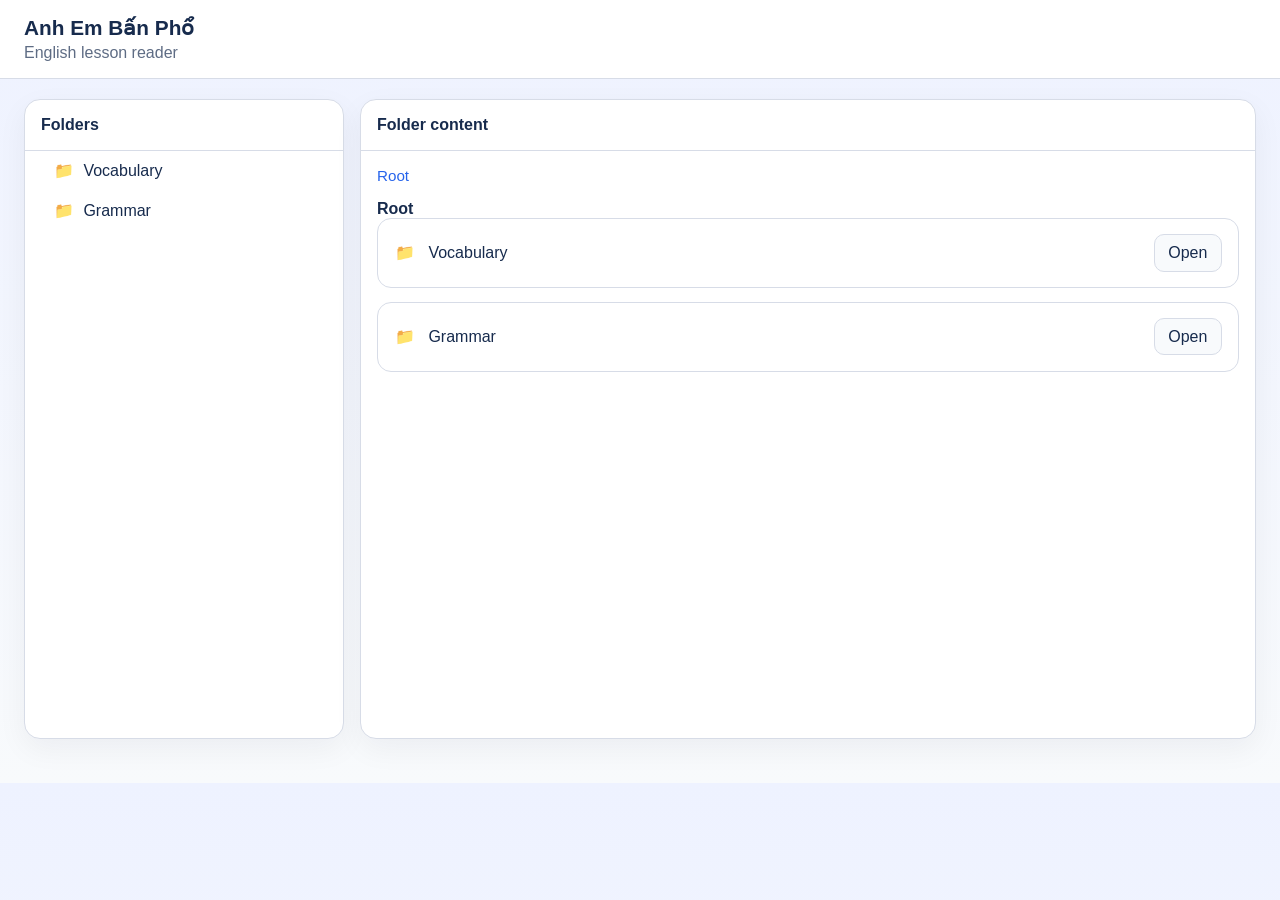
<file: index.html>
<!DOCTYPE html>
<html lang="vi">
<head>
  <meta charset="UTF-8" />
  <meta name="viewport" content="width=device-width, initial-scale=1.0" />
  <title>Anh Em Bấn Phổ - Reader</title>
  <link rel="stylesheet" href="styles.css" />
</head>
<body>
  <header class="app-header">
    <div>
      <h1>Anh Em Bấn Phổ</h1>
      <p>English lesson reader</p>
    </div>
  </header>

  <main class="app-grid">
    <aside class="panel sidebar">
      <div class="panel-title">Folders</div>
      <div id="reader-tree" class="folder-tree"></div>
    </aside>

    <section class="panel content-panel">
      <div class="panel-title">Folder content</div>
      <div id="reader-folder-content" class="reader-folder-content">
        <div class="empty-state">Select a folder to view its files and subfolders.</div>
      </div>
    </section>
  </main>

  <template id="template-file-item">
    <div class="tree-item file-item" data-id="">
      <span class="item-icon">📄</span>
      <span class="item-name"></span>
    </div>
  </template>

  <script src="site-config.js"></script>
  <script src="content-store.js"></script>
  <script src="scripts.js"></script>
</body>
</html>
</file>
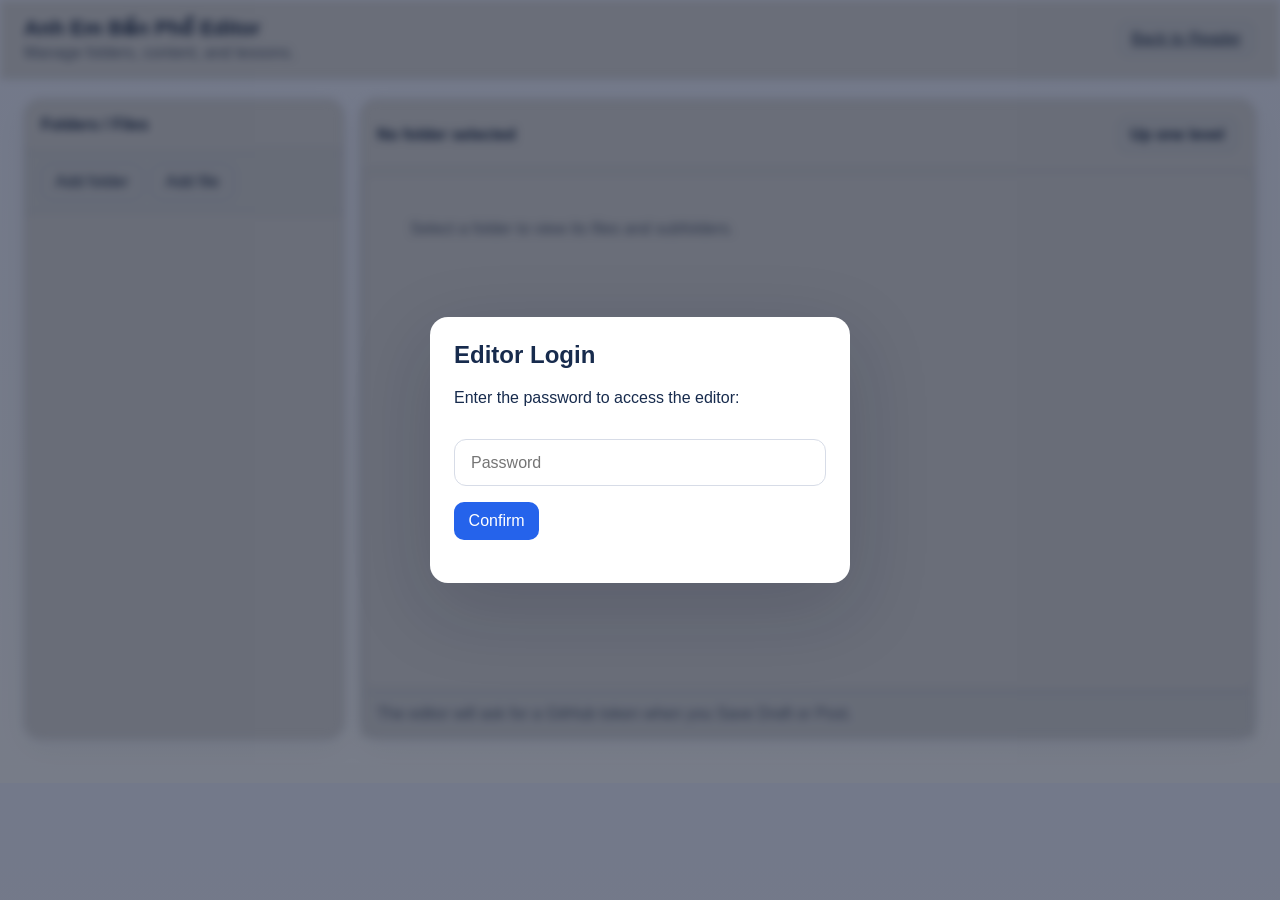
<file: editor/index.html>
<!DOCTYPE html>
<html lang="vi">
<head>
  <meta charset="UTF-8" />
  <meta name="viewport" content="width=device-width, initial-scale=1.0" />
  <title>Anh Em Bấn Phổ - Editor</title>
  <link rel="stylesheet" href="../styles.css" />
</head>
<body>
  <div id="auth-overlay" class="auth-overlay">
    <div class="auth-modal">
      <h2>Editor Login</h2>
      <p>Enter the password to access the editor:</p>
      <input id="editor-password" type="password" placeholder="Password" autocomplete="off" />
      <button id="auth-submit" type="button" class="primary-button">Confirm</button>
      <div id="auth-message" class="auth-message"></div>
    </div>
  </div>

  <header class="app-header">
    <div>
      <h1>Anh Em Bấn Phổ Editor</h1>
      <p>Manage folders, content, and lessons.</p>
    </div>
    <a class="secondary-button" href="../index.html">Back to Reader</a>
  </header>

  <main class="app-grid">
    <aside class="panel sidebar">
      <div class="panel-title">Folders / Files</div>
      <div class="editor-actions">
        <button id="add-folder-btn" class="secondary-button">Add folder</button>
        <button id="add-file-btn" class="secondary-button">Add file</button>
      </div>
      <div id="editor-tree" class="folder-tree"></div>
    </aside>

    <section class="panel content-panel editor-panel">
      <div class="panel-title editor-bar">
        <div>
          <span id="current-folder-name">No folder selected</span>
        </div>
        <div class="editor-buttons">
          <button id="go-back-btn" class="secondary-button">Up one level</button>
        </div>
      </div>
      <div id="editor-folder-content" class="editor-folder-content">
        <div class="empty-state">Select a folder to view its files and subfolders.</div>
      </div>
      <div class="editor-status-bar">
        <div id="editor-message">The editor will ask for a GitHub token when you Save Draft or Post.</div>
      </div>
    </section>
  </main>

  <input id="image-input" type="file" accept="image/*" hidden />
  <input id="audio-input" type="file" accept="audio/*" hidden />
  <template id="template-folder-item">
    <div class="tree-item folder-item" data-id="">
      <span class="item-icon">📁</span>
      <span class="item-name"></span>
      <div class="folder-actions">
        <button class="tiny-button add-child">+</button>
        <button class="tiny-button delete-item">×</button>
      </div>
    </div>
  </template>
  <template id="template-file-item-editor">
    <div class="tree-item file-item" data-id="">
      <span class="item-icon">📄</span>
      <span class="item-name"></span>
      <button class="tiny-button delete-item">×</button>
    </div>
  </template>

  <script src="../site-config.js"></script>
  <script src="../content-store.js"></script>
  <script src="index.js"></script>
</body>
</html>
</file>
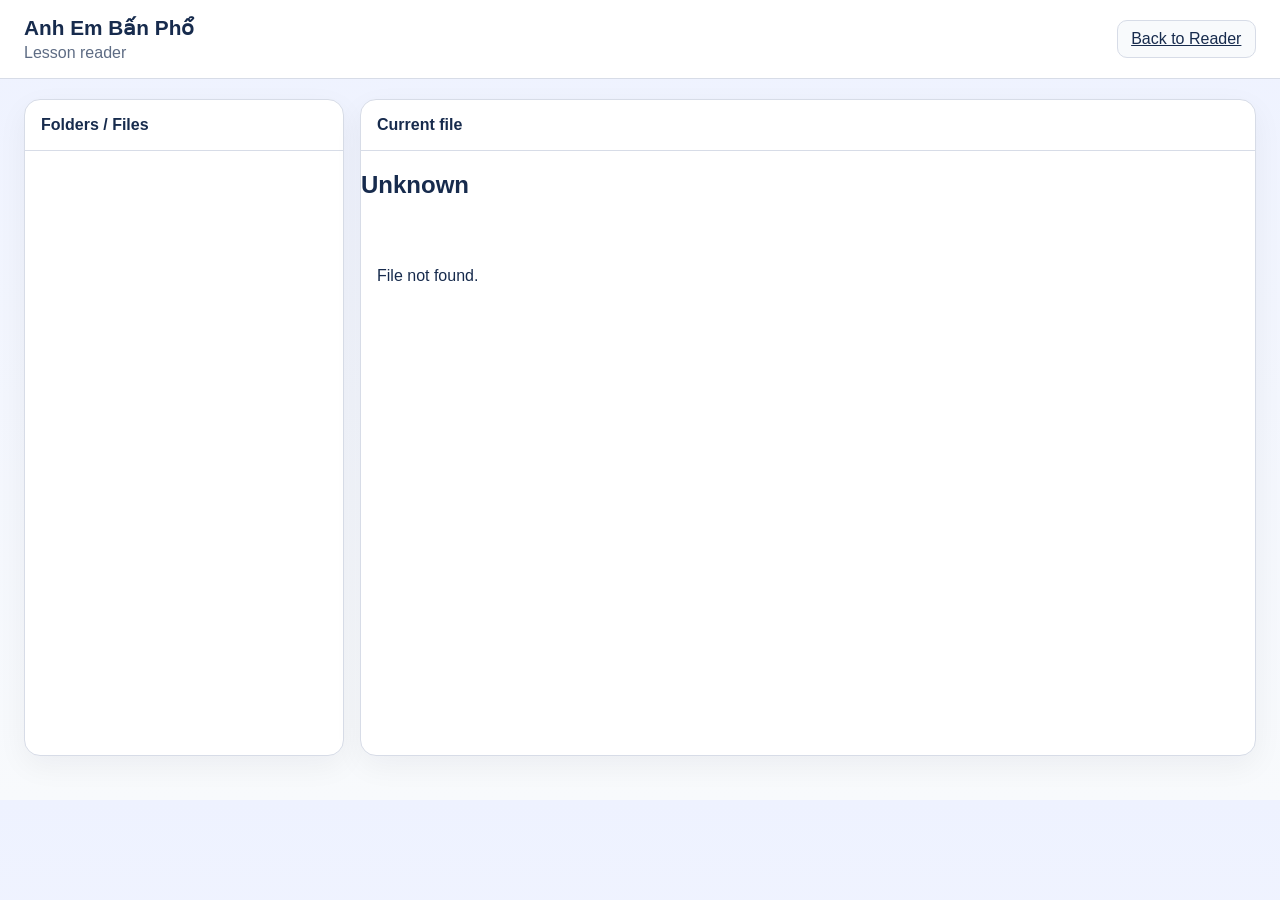
<file: viewer.html>
<!DOCTYPE html>
<html lang="vi">
<head>
  <meta charset="UTF-8" />
  <meta name="viewport" content="width=device-width, initial-scale=1.0" />
  <title>Anh Em Bấn Phổ - Reader View</title>
  <link rel="stylesheet" href="styles.css" />
</head>
<body>
  <header class="app-header">
    <div>
      <h1>Anh Em Bấn Phổ</h1>
      <p>Lesson reader</p>
    </div>
    <a class="secondary-button" href="index.html">Back to Reader</a>
  </header>

  <main class="app-grid">
    <aside class="panel sidebar">
      <div class="panel-title">Folders / Files</div>
      <div id="viewer-tree" class="folder-tree"></div>
    </aside>
    <section class="panel content-panel">
      <div class="panel-title">Current file</div>
      <div class="viewer-header">
        <h2 id="viewer-file-name">Unknown</h2>
      </div>
      <div id="viewer-content" class="reader-content">
        <div class="empty-state">File not found. Go back and choose another file.</div>
      </div>
    </section>
  </main>

  <script src="site-config.js"></script>
  <script src="content-store.js"></script>
  <script src="scripts.js"></script>
</body>
</html>
</file>
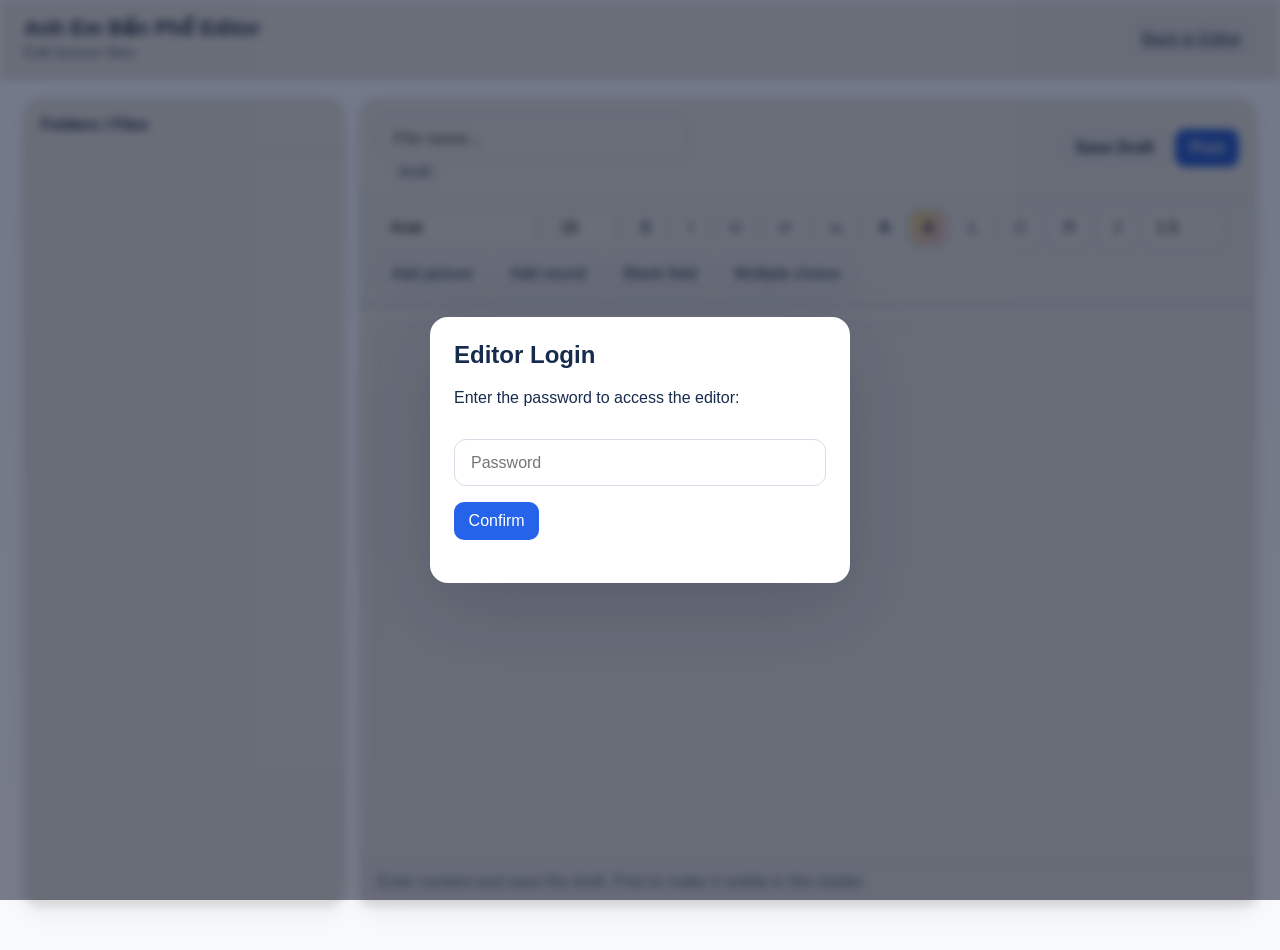
<file: editor/file.html>
<!DOCTYPE html>
<html lang="vi">
<head>
  <meta charset="UTF-8" />
  <meta name="viewport" content="width=device-width, initial-scale=1.0" />
  <title>Anh Em Bấn Phổ - Editor File</title>
  <link rel="stylesheet" href="../styles.css" />
</head>
<body>
  <div id="auth-overlay" class="auth-overlay">
    <div class="auth-modal">
      <h2>Editor Login</h2>
      <p>Enter the password to access the editor:</p>
      <input id="editor-password" type="password" placeholder="Password" autocomplete="off" />
      <button id="auth-submit" type="button" class="primary-button">Confirm</button>
      <div id="auth-message" class="auth-message"></div>
    </div>
  </div>

  <header class="app-header">
    <div>
      <h1>Anh Em Bấn Phổ Editor</h1>
      <p>Edit lesson files</p>
    </div>
    <a class="secondary-button" href="index.html">Back to Editor</a>
  </header>

  <main class="app-grid">
    <aside class="panel sidebar">
      <div class="panel-title">Folders / Files</div>
      <div id="editor-file-tree" class="folder-tree"></div>
    </aside>
    <section class="panel content-panel editor-panel">
      <div class="panel-title editor-bar">
        <div>
          <input id="file-name-input" class="file-name-input" placeholder="File name..." />
          <span id="file-status-label" class="status-tag">Draft</span>
        </div>
        <div class="editor-buttons">
          <button id="save-draft-btn" class="secondary-button">Save Draft</button>
          <button id="post-btn" class="primary-button">Post</button>
        </div>
      </div>

      <div id="editor-controls" class="editor-toolbar">
        <select id="font-family" aria-label="Font family">
          <option value="Arial">Arial</option>
          <option value="Times New Roman">Times New Roman</option>
          <option value="Comic Sans MS">Comic Sans MS</option>
        </select>
        <input id="font-size" type="number" min="10" max="64" value="16" title="Text size" />
        <button data-cmd="bold" class="toolbar-button">B</button>
        <button data-cmd="italic" class="toolbar-button">I</button>
        <button data-cmd="underline" class="toolbar-button">U</button>
        <button data-cmd="superscript" class="toolbar-button" title="Superscript">xⁿ</button>
        <button data-cmd="subscript" class="toolbar-button" title="Subscript">xₙ</button>
        <div class="color-picker-group">
          <button id="text-color-toggle" type="button" class="color-picker-button" title="Text color">A</button>
          <div id="text-color-palette" class="color-palette popover"></div>
        </div>
        <div class="color-picker-group">
          <button id="highlight-color-toggle" type="button" class="color-picker-button highlight" title="Highlight color">A</button>
          <div id="highlight-color-palette" class="color-palette popover"></div>
        </div>
        <button data-cmd="justifyLeft" class="toolbar-button">L</button>
        <button data-cmd="justifyCenter" class="toolbar-button">C</button>
        <button data-cmd="justifyRight" class="toolbar-button">R</button>
        <button data-cmd="justifyFull" class="toolbar-button">J</button>
        <input id="line-height" type="number" min="1" max="3" step="0.1" value="1.5" title="Line height" />
        <button id="insert-image-btn" class="secondary-button">Add picture</button>
        <button id="insert-sound-btn" class="secondary-button">Add sound</button>
        <button id="insert-blank-btn" class="secondary-button">Blank field</button>
        <button id="insert-mcq-btn" class="secondary-button">Multiple choice</button>
      </div>

      <div id="editor-shell" class="editor-shell">
        <div id="editor-content" class="editor-content" contenteditable="true" spellcheck="false"></div>
      </div>

      <div class="editor-status-bar">
        <div id="editor-message">Enter content and save the draft. Post to make it visible in the reader.</div>
      </div>
    </section>
  </main>

  <input id="image-input" type="file" accept="image/*" hidden />
  <input id="audio-input" type="file" accept="audio/*" hidden />
  <script src="../site-config.js"></script>
  <script src="../content-store.js"></script>
  <script src="file.js"></script>
</body>
</html>
</file>
<file: styles.css>
:root {
  --bg: #f4f6fb;
  --panel: #ffffff;
  --border: #d7dce7;
  --text: #172b4d;
  --muted: #5e6c84;
  --primary: #2563eb;
  --primary-strong: #1e40af;
  --success: #16a34a;
  --danger: #dc2626;
  --surface: #eef2ff;
}

* { box-sizing: border-box; }
body {
  margin: 0;
  font-family: "Segoe UI", Tahoma, Geneva, Verdana, sans-serif;
  background: linear-gradient(180deg, #eef2ff 0%, #f8fafc 100%);
  color: var(--text);
}

button, input, select {
  font: inherit;
  -webkit-appearance: none;
  appearance: none;
}

button,
input,
select,
textarea {
  border-radius: 10px;
}

.app-header {
  display: flex;
  justify-content: space-between;
  align-items: center;
  gap: 1rem;
  padding: 1rem 1.5rem;
  background: #ffffff;
  border-bottom: 1px solid var(--border);
  position: sticky;
  top: 0;
  z-index: 10;
}

body.auth-active .app-header,
body.auth-active .app-grid {
  filter: blur(4px) brightness(0.85);
  pointer-events: none;
  user-select: none;
}

.app-header h1 {
  margin: 0;
  font-size: 1.3rem;
}

.app-header p {
  margin: 0.25rem 0 0;
  color: var(--muted);
}

.app-grid {
  max-width: 1400px;
  margin: 1.25rem auto;
  display: grid;
  grid-template-columns: 320px 1fr;
  gap: 1rem;
  padding: 0 1.5rem 1.5rem;
}

.panel {
  background: var(--panel);
  border: 1px solid var(--border);
  border-radius: 16px;
  box-shadow: 0 10px 30px rgba(15, 23, 42, .05);
}

.panel-title {
  border-bottom: 1px solid var(--border);
  padding: 1rem;
  font-weight: 700;
  color: var(--text);
}

.sidebar {
  min-height: 640px;
}

.content-panel {
  min-height: 640px;
  display: flex;
  flex-direction: column;
}

.folder-tree {
  padding: 0 1rem 1rem;
}

.tree-item {
  display: flex;
  align-items: center;
  justify-content: space-between;
  gap: 0.5rem;
  padding: 0.65rem 0.75rem;
  border-radius: 12px;
  cursor: pointer;
  user-select: none;
}

.tree-item:hover {
  background: #f8fbff;
}

.tree-item.active {
  background: #e0ecff;
}

.tree-item .item-name {
  flex: 1;
  overflow: hidden;
  text-overflow: ellipsis;
  white-space: nowrap;
}

.item-icon {
  width: 1.4rem;
  display: inline-flex;
  justify-content: center;
}

.folder-actions, .editor-buttons {
  display: flex;
  gap: 0.4rem;
}

.tiny-button, .toolbar-button, .primary-button, .secondary-button {
  border: 1px solid var(--border);
  background: #ffffff;
  color: var(--text);
  border-radius: 10px;
  padding: 0.55rem 0.85rem;
  cursor: pointer;
}

.primary-button {
  background: var(--primary);
  border-color: transparent;
  color: #fff;
}

.secondary-button:hover, .primary-button:hover, .toolbar-button:hover, .tiny-button:hover {
  filter: brightness(0.95);
}

.secondary-button {
  background: #f8fafc;
}

.tiny-button {
  min-width: 2rem;
  padding: 0.3rem 0.5rem;
}

.content-panel .empty-state {
  padding: 2rem;
  color: var(--muted);
}

.reader-content, .editor-shell {
  padding: 1rem;
  flex: 1;
  overflow: auto;
}

.reader-content {
  min-height: 520px;
}

.reader-folder-content,
.editor-folder-content {
  min-height: 520px;
  padding: 1rem;
}

.folder-breadcrumb {
  display: flex;
  flex-wrap: wrap;
  gap: 0.4rem;
  margin-bottom: 1rem;
  align-items: center;
}

.breadcrumb-link {
  border: none;
  background: transparent;
  color: var(--primary);
  cursor: pointer;
  padding: 0;
  font-size: 0.95rem;
}

.browse-list {
  display: grid;
  gap: 0.85rem;
}

.browse-item {
  display: flex;
  justify-content: space-between;
  align-items: center;
  gap: 1rem;
  padding: 0.95rem 1rem;
  border: 1px solid var(--border);
  border-radius: 14px;
  background: #fff;
}

.browse-item-left {
  display: flex;
  align-items: center;
  gap: 0.75rem;
}

.folder-item-actions {
  display: flex;
  gap: 0.5rem;
  flex-wrap: wrap;
  align-items: center;
}

.file-name-input {
  width: min(100%, 560px);
  border: 1px solid var(--border);
  border-radius: 14px;
  padding: 0.8rem 1rem;
  font-size: 1rem;
}

.viewer-header {
  margin-bottom: 1rem;
}

.editor-folder-content {
  background: #ffffff;
  border: 1px solid var(--border);
  border-radius: 16px;
}

@media (max-width: 980px) {
  .editor-bar {
    display: flex;
    flex-direction: column;
  }
}

.editor-bar {
  display: flex;
  justify-content: space-between;
  align-items: center;
  gap: 1rem;
}

#current-file-name {
  font-weight: 700;
}

.status-tag {
  margin-left: 0.75rem;
  padding: 0.25rem 0.65rem;
  border-radius: 999px;
  font-size: 0.85rem;
  background: #f8fafc;
  color: var(--muted);
}

.status-tag.published {
  background: #dcfce7;
  color: #166534;
}

.editor-actions {
  display: flex;
  gap: 0.5rem;
  flex-wrap: wrap;
  padding: 0.75rem 1rem;
  border-bottom: 1px solid var(--border);
  background: #f8fafc;
}

.editor-toolbar {
  display: flex;
  flex-wrap: wrap;
  gap: 0.5rem;
  padding: 0.75rem 1rem;
  border-bottom: 1px solid var(--border);
  background: #f8fafc;
}

.editor-toolbar select,
.editor-toolbar input[type="number"],
.editor-toolbar input[type="color"] {
  border: 1px solid var(--border);
  border-radius: 10px;
  padding: 0.55rem 0.75rem;
  background: #ffffff;
}

.color-picker-group {
  position: relative;
  display: inline-flex;
  align-items: center;
}

.color-picker-button {
  min-width: 36px;
  width: 36px;
  height: 36px;
  display: inline-flex;
  align-items: center;
  justify-content: center;
  border: 1px solid var(--border);
  border-radius: 10px;
  background: #ffffff;
  cursor: pointer;
  font-weight: 700;
  color: var(--text);
}

.color-picker-button.highlight {
  background: linear-gradient(135deg, #fde68a 0%, #fbcfe8 100%);
}

.color-palette.popover {
  display: none;
  position: absolute;
  top: 110%;
  left: 0;
  z-index: 10;
  padding: 0.5rem;
  gap: 0.35rem;
  background: #ffffff;
  border: 1px solid var(--border);
  border-radius: 14px;
  box-shadow: 0 12px 30px rgba(15, 23, 42, 0.12);
  width: max-content;
  flex-wrap: wrap;
}

.color-picker-group:hover .color-palette.popover,
.color-picker-group:focus-within .color-palette.popover {
  display: flex;
}

.color-swatch {
  width: 24px;
  height: 24px;
  border-radius: 8px;
  border: 1px solid var(--border);
  cursor: pointer;
  padding: 0;
}

.none-swatch {
  background: #f8fafc;
  color: var(--muted);
  font-weight: bold;
  display: flex;
  align-items: center;
  justify-content: center;
}

.color-swatch:hover,
.color-swatch:focus {
  outline: none;
  border-color: var(--primary);
  transform: scale(1.05);
}

.editor-shell {
  background: #ffffff;
  border-top: 1px solid var(--border);
}

.editor-content {
  min-height: 520px;
  border: 1px solid var(--border);
  border-radius: 16px;
  padding: 1rem;
  background: #fdfdfd;
  outline: none;
}

.editor-status-bar {
  background: #f8fafc;
}

.editor-status-bar {
  border-top: 1px solid var(--border);
  padding: 0.85rem 1rem;
  color: var(--muted);
}

.auth-overlay {
  position: fixed;
  inset: 0;
  background: rgba(15, 23, 42, 0.55);
  display: grid;
  place-items: center;
  z-index: 9999;
}

body.auth-active > header,
body.auth-active > main {
  filter: blur(6px) brightness(0.88);
  pointer-events: none;
  user-select: none;
}

body.auth-active #auth-overlay {
  pointer-events: auto;
}

.auth-overlay.hidden {
  display: none !important;
}

.auth-modal {
  width: min(420px, 90vw);
  background: white;
  border-radius: 18px;
  padding: 1.5rem;
  box-shadow: 0 25px 80px rgba(15, 23, 42, 0.18);
}

.auth-modal h2 {
  margin-top: 0;
}

.auth-modal input {
  width: 100%;
  margin: 1rem 0;
  padding: 0.85rem 1rem;
  border: 1px solid var(--border);
  border-radius: 12px;
}

.auth-message {
  min-height: 1.2rem;
  color: var(--danger);
}

.button-hidden {
  display: none;
}

.blankfield {
  display: inline-flex;
  align-items: center;
  gap: 0.35rem;
  border: 1px dashed #9ca3af;
  padding: 0.15rem 0.4rem;
  border-radius: 10px;
  background: #fffce8;
}

.blankfield .blank-line {
  min-width: 3em;
  display: inline-block;
  color: #374151;
}

.blankfield .blank-answer {
  min-width: 6em;
  padding: 0.15rem 0.3rem;
  border: 1px solid #d1d5db;
  border-radius: 8px;
  outline: none;
  min-height: 1.4em;
}

.blankfield .blank-answer[contenteditable="true"] {
  cursor: text;
}

.image-wrapper {
  max-width: 100%;
  display: inline-block;
  resize: both;
  overflow: auto;
  min-width: 120px;
  cursor: se-resize;
}

.image-wrapper img {
  display: block;
  width: 100%;
  height: auto;
}

.audio-short {
  display: inline-flex;
  align-items: center;
  gap: 0.4rem;
  padding: 0.35rem 0.6rem;
  border-radius: 12px;
  background: #eef2ff;
  border: 1px solid #c7d2fe;
  cursor: pointer;
}

.reader-interaction {
  display: inline-flex;
  flex-wrap: wrap;
  gap: 0.5rem;
  align-items: center;
  margin-top: 0.75rem;
  vertical-align: middle;
}

.reader-blank-input,
.reader-mcq-answer {
  border: 1px solid #d1d5db;
  border-radius: 10px;
  padding: 0.5rem 0.65rem;
  width: auto;
  max-width: 320px;
  margin-top: 0;
}

.reader-mcq-header {
  display: flex;
  flex-wrap: wrap;
  gap: 0.75rem;
  align-items: flex-start;
  margin-top: 0.75rem;
}

.reader-mcq-header .mcq-question {
  flex: 1;
  min-width: 220px;
}

.reader-check {
  margin-top: 0;
  display: inline-flex;
  flex-wrap: wrap;
  gap: 0.5rem;
  align-items: center;
}

.reader-feedback {
  margin: 0;
  font-weight: 700;
}

.reader-feedback.correct {
  color: #16a34a;
}

.reader-feedback.wrong {
  color: #dc2626;
}

.reader-mcq {
  border: 1px solid #d1d5db;
  border-radius: 16px;
  padding: 1rem;
  background: #ffffff;
}

.reader-mcq .mcq-row {
  display: flex;
  flex-direction: column;
  gap: 0;
  margin-top: 0.75rem;
}

.reader-mcq .mcq-row .muq-button {
  width: 100%;
  text-align: left;
}

.reader-mcq button,
.muq-button {
  border: 1px solid var(--border);
  background: #f8fafc;
  padding: 0.6rem 0.85rem;
  border-radius: 12px;
  cursor: pointer;
}

.reader-mcq button.selected,
.muq-button.selected {
  background: #2563eb;
  color: #fff;
  border-color: transparent;
}

.multiple-choice .mcq-row {
  display: flex;
  flex-direction: column;
  gap: 0;
  margin-top: 0.75rem;
}

.multiple-choice .mcq-row .muq-button {
  width: 100%;
  text-align: left;
}


@media (max-width: 980px) {
  .app-grid {
    grid-template-columns: 1fr;
  }
}
</file>
